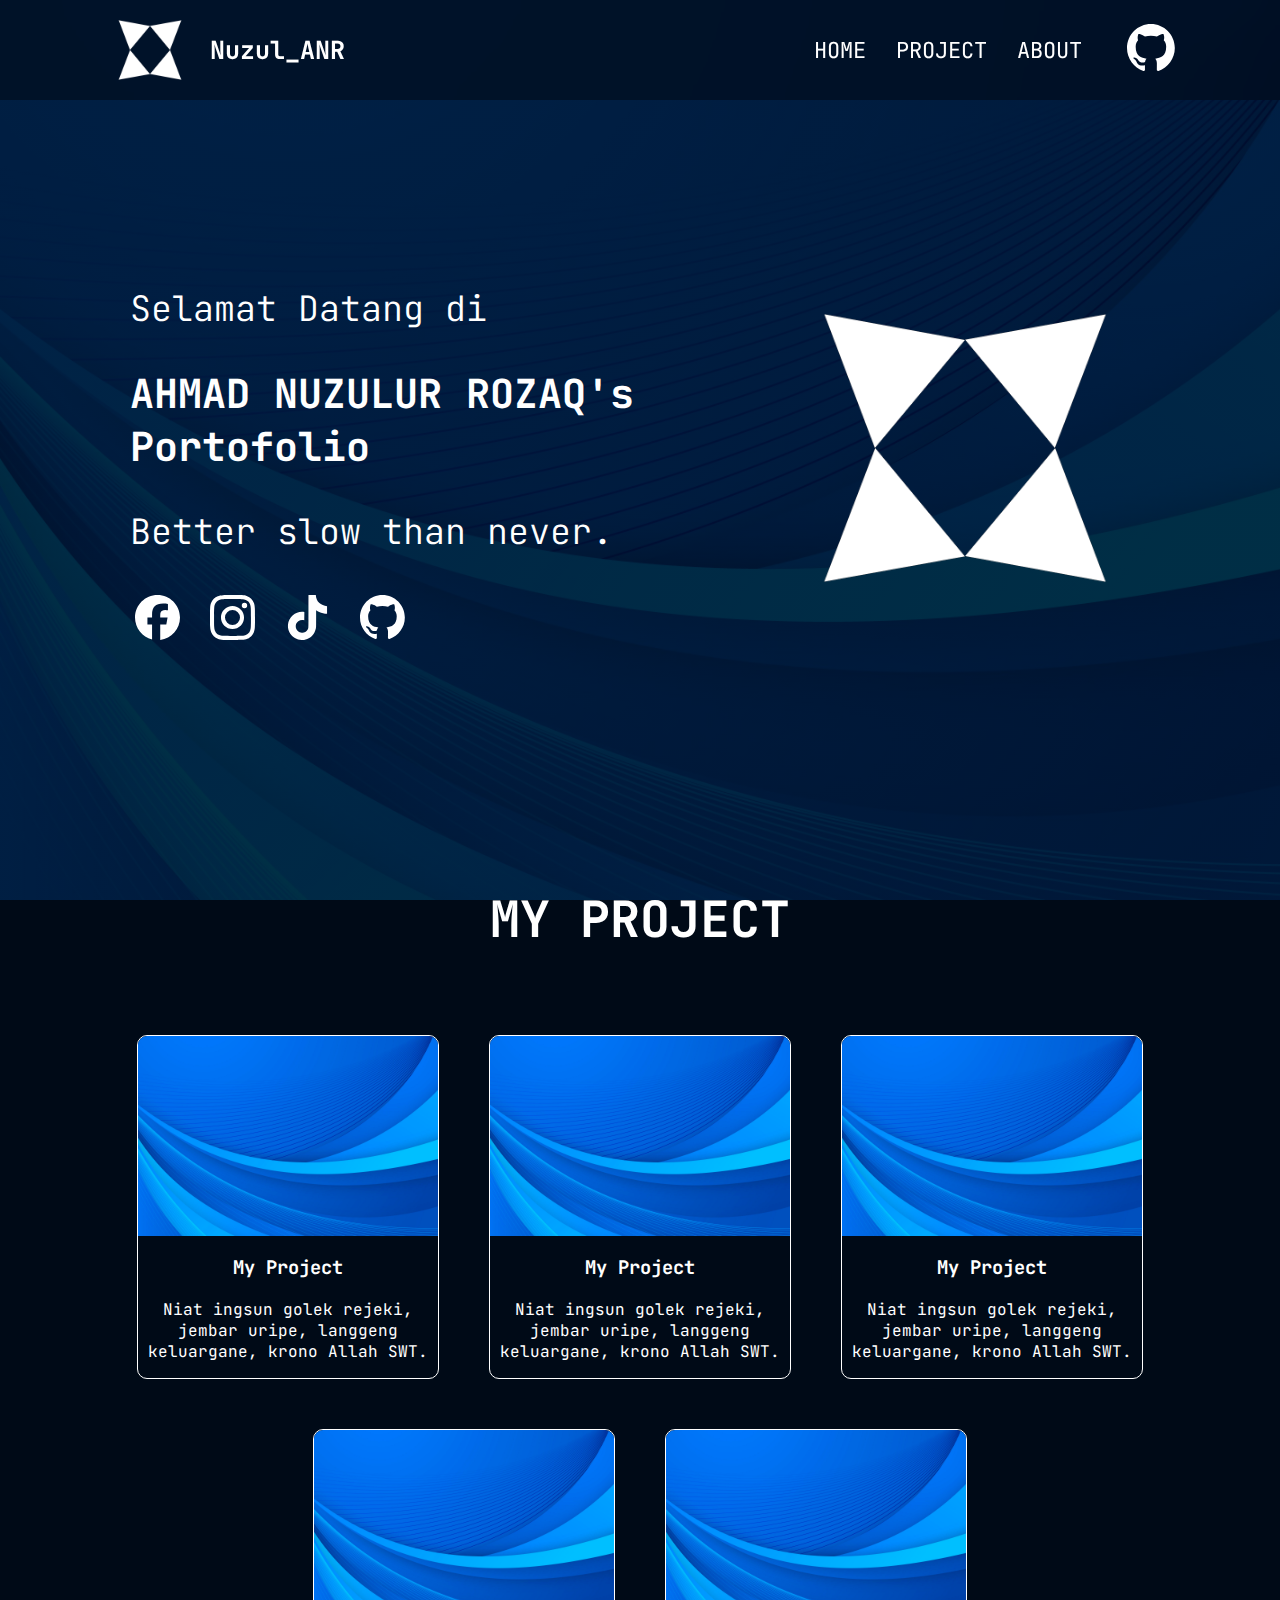
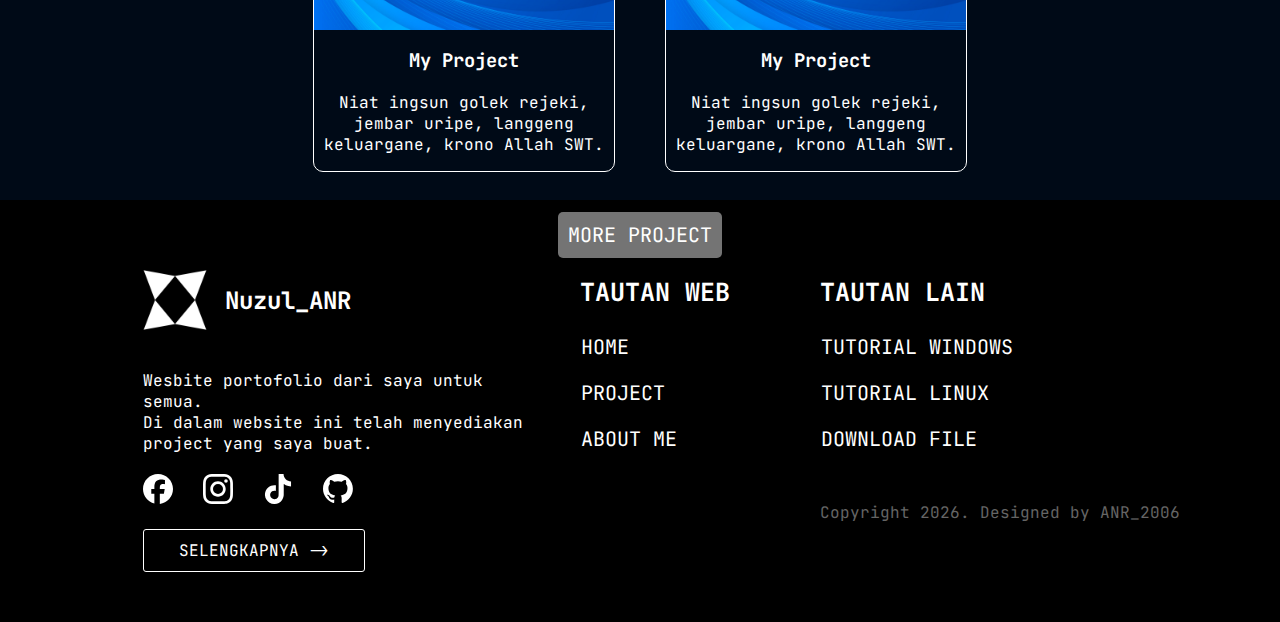
<file: index.html>
<!DOCTYPE html>
<html lang="en">

<head>
    <meta charset="UTF-8">
    <meta name="viewport" content="width=device-width, initial-scale=1.0">
    <title>Nuzul_ANR | Index</title>
    <link rel="stylesheet" href="css/global.css">
    <link rel="stylesheet" href="css/index.css">
</head>

<body>
    <header>
        <div class="logo">
            <img src="img/ANR_Logo.png" alt="ANR_Logo">
            <h2>Nuzul_ANR</h2>
        </div>
        <div id="humbergerMenu">
            <span></span>
            <span></span>
            <span></span>
        </div>
        <nav id="navbarMenu">
            <ul>
                <li><a href="#" title="Halaman Utama">HOME</a></li>
                <li><a href="html/project.html" title="Projek Nuzul">PROJECT</a></li>
                <li><a href="html/aboutme.html" title="Tentang Saya">ABOUT</a></li>
            </ul>
            <a href="https://github.com/AhmadNuzulurRozaq" target="_blank"><img src="img/github-mark-white.svg" alt="Github_Icon" title="Github Nuzul"></a>
        </nav>
    </header>
    <main>
        <section class="welcomeScreen">
            <div class="leftContent">
                <div class="titleScreen">
                    <h3>Selamat Datang di</h3>
                    <h1>AHMAD NUZULUR ROZAQ's Portofolio</h1>
                    <h3>Better slow than never.</h3>
                </div>
                <div class="sosmedIcon1">
                    <a href="#">
                        <img src="img/facebook-white.svg" alt="facebook_icon" title="Facebook Nuzul">
                    </a>
                    <a href="#">
                        <img src="img/instagram-white.svg" alt="instagram_icon" title="Instagram Nuzul">
                    </a>
                    <a href="#">
                        <img src="img/tiktok-white.svg" alt="titok_icon" title="TikTok Nuzul">
                    </a>
                    <a href="#">
                        <img src="img/github-mark-white.svg" alt="github_icon" title="Github Nuzul">
                    </a>
                </div>
            </div>
            <div class="logoANR">
                <img src="img/ANR_Logo.png" alt="ANR_Logo">
            </div>
        </section>
        <section class="contentProject">
            <div class="titleProject">
                <h1>MY PROJECT</h1>
            </div>
            <div class="cardProject">
                <div class="card">
                    <img src="img/bg.jpg" alt="">
                    <div class="cardText">
                        <h3>My Project</h3>
                        <p>Niat ingsun golek rejeki, jembar uripe, langgeng keluargane, krono Allah SWT.</p>
                    </div>
                </div>
                <div class="card">
                    <img src="img/bg.jpg" alt="">
                    <div class="cardText">
                        <h3>My Project</h3>
                        <p>Niat ingsun golek rejeki, jembar uripe, langgeng keluargane, krono Allah SWT.</p>
                    </div>
                </div>
                <div class="card">
                    <img src="img/bg.jpg" alt="">
                    <div class="cardText">
                        <h3>My Project</h3>
                        <p>Niat ingsun golek rejeki, jembar uripe, langgeng keluargane, krono Allah SWT.</p>
                    </div>
                </div>
                <div class="card">
                    <img src="img/bg.jpg" alt="">
                    <div class="cardText">
                        <h3>My Project</h3>
                        <p>Niat ingsun golek rejeki, jembar uripe, langgeng keluargane, krono Allah SWT.</p>
                    </div>
                </div>
                <div class="card">
                    <img src="img/bg.jpg" alt="">
                    <div class="cardText">
                        <h3>My Project</h3>
                        <p>Niat ingsun golek rejeki, jembar uripe, langgeng keluargane, krono Allah SWT.</p>
                    </div>
                </div>
            </div>
            <div class="linkProjectButton">
                <a href="html/project.html">MORE PROJECT</a>
            </div>
        </section>
    </main>
    <footer>
        <div class="leftContent">
            <div class="footerLogo">
                <img src="img/ANR_Logo.png" alt="ANR_Logo">
                <h2>Nuzul_ANR</h2>
            </div>
            <div class="footerText">
                <span>
                    Wesbite portofolio dari saya untuk semua.
                    <br>Di dalam website ini telah menyediakan project yang saya buat.
                </span>
            </div>
            <div class="sosmedIcon2">
                <a href="#">
                    <img src="img/facebook-white.svg" alt="facebook_icon" title="Facebook Nuzul">
                </a>
                <a href="#">
                    <img src="img/instagram-white.svg" alt="instagram_icon" title="Instagram Nuzul">
                </a>
                <a href="#">
                    <img src="img/tiktok-white.svg" alt="titok_icon" title="TikTok Nuzul">
                </a>
                <a href="https://github.com/AhmadNuzulurRozaq" target="_blank">
                    <img src="img/github-mark-white.svg" alt="github_icon" title="Github Nuzul">
                </a>
            </div>
            <div class="moreButton">
                <a href="html/aboutme.html">SELENGKAPNYA -></a>
            </div>
        </div>
        <div class="rightContent">
            <div class="linkFooter1">
                <h3>TAUTAN WEB</h3>
                <ul>
                    <li><a href="#">HOME</a></li>
                    <li><a href="#">PROJECT</a></li>
                    <li><a href="html/aboutme.html">ABOUT ME</a></li>
                </ul>
            </div>
            <div class="linkFooter2">
                <h3>TAUTAN LAIN</h3>
                <ul>
                    <li><a href="#">TUTORIAL WINDOWS</a></li>
                    <li><a href="#">TUTORIAL LINUX</a></li>
                    <li><a href="#">DOWNLOAD FILE</a></li>
                </ul>
                <span>Copyright 2026. Designed by ANR_2006</span>
            </div>
        </div>
    </footer>
</body>
<script src="js/global.js"></script>

</html>
</file>
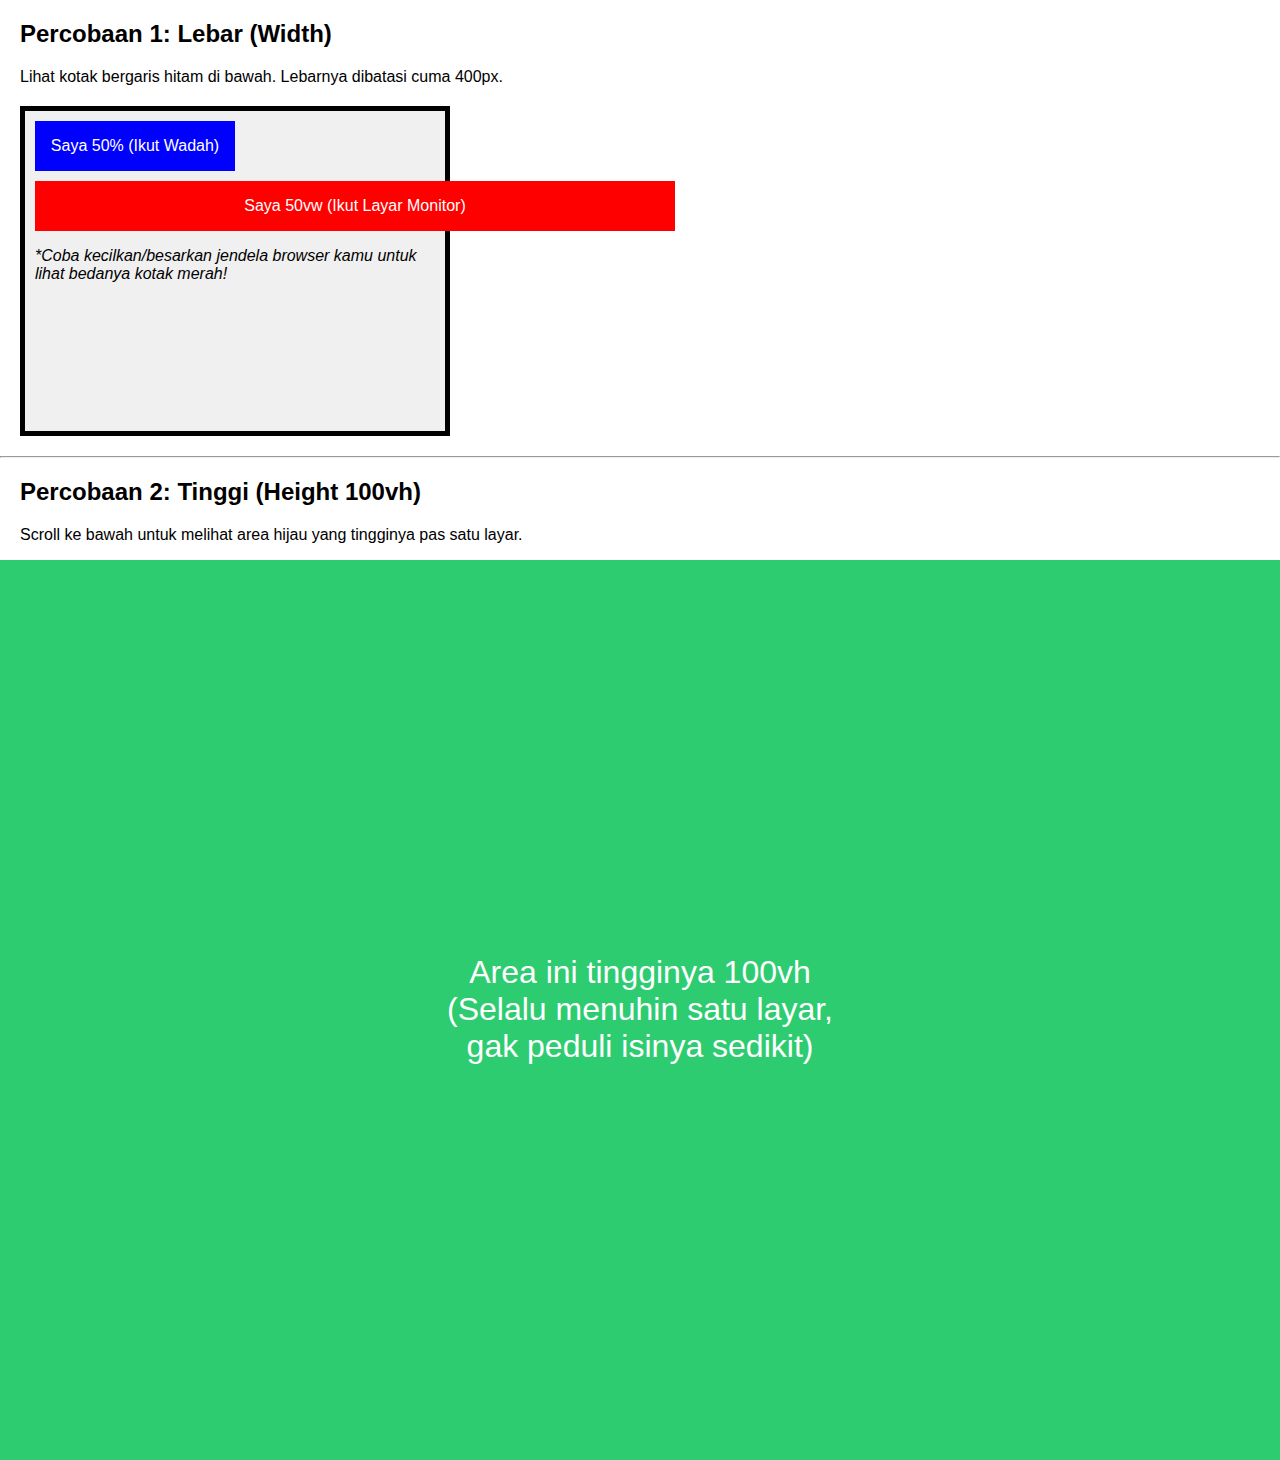
<file: test.html>
<!DOCTYPE html>
<html lang="id">
<head>
    <meta charset="UTF-8">
    <meta name="viewport" content="width=device-width, initial-scale=1.0">
    <title>Latihan Bedanya % dan VW/VH</title>
    <style>
        /* Reset agar tidak ada jarak bawaan browser */
        body { margin: 0; padding: 0; font-family: sans-serif; }

        /* --- 1. SEBUAH WADAH KECIL (PARENT) --- 
           Bayangkan ini sebuah kartu atau kolom kecil di website 
           Lebarnya kita kunci cuma 400px.
        */
        .wadah-sempit {
            width: 400px;
            height: 300px;
            border: 5px solid black; /* Garis hitam tebal biar jelas batasnya */
            margin: 20px;
            padding: 10px;
            background-color: #f0f0f0;
            overflow: visible; /* Biarkan isinya keluar kalau kepanjangan */
        }

        /* --- 2. KOTAK PERSEN (%) --- 
           Sifat: Anak penurut.
           Dia akan mengambil 50% dari lebar WADAH SEMPIT (Bapaknya).
        */
        .kotak-persen {
            width: 50%; 
            height: 50px;
            background-color: blue;
            color: white;
            display: flex; align-items: center; justify-content: center;
            margin-bottom: 10px;
        }

        /* --- 3. KOTAK VIEWPORT (VW) --- 
           Sifat: Anak pembangkang (Cuek).
           Dia tidak peduli wadahnya cuma 400px.
           Dia mengambil 50% dari lebar LAYAR BROWSER/MONITOR kamu.
        */
        .kotak-viewport {
            width: 50vw; 
            height: 50px;
            background-color: red;
            color: white;
            display: flex; align-items: center; justify-content: center;
        }

        /* --- 4. HERO SECTION (VH) --- 
           Contoh penggunaan VH untuk tinggi layar penuh
        */
        .area-full-screen {
            background-color: #2ecc71; /* Warna Hijau */
            height: 100vh; /* 100% Tinggi Layar Monitor */
            width: 100%;
            display: flex; 
            justify-content: center; 
            align-items: center;
            color: white;
            font-size: 2rem;
            text-align: center;
        }

        h2 { padding-left: 20px; }
    </style>
</head>
<body>

    <h2>Percobaan 1: Lebar (Width)</h2>
    <p style="padding-left: 20px;">Lihat kotak bergaris hitam di bawah. Lebarnya dibatasi cuma 400px.</p>

    <div class="wadah-sempit">
        
        <div class="kotak-persen">
            Saya 50% (Ikut Wadah)
        </div>

        <div class="kotak-viewport">
            Saya 50vw (Ikut Layar Monitor)
        </div>

        <p><em>*Coba kecilkan/besarkan jendela browser kamu untuk lihat bedanya kotak merah!</em></p>
    </div>

    <hr>

    <h2>Percobaan 2: Tinggi (Height 100vh)</h2>
    <p style="padding-left: 20px;">Scroll ke bawah untuk melihat area hijau yang tingginya pas satu layar.</p>
    
    <div class="area-full-screen">
        Area ini tingginya 100vh <br>
        (Selalu menuhin satu layar,<br>gak peduli isinya sedikit)
    </div>

</body>
</html>
</file>
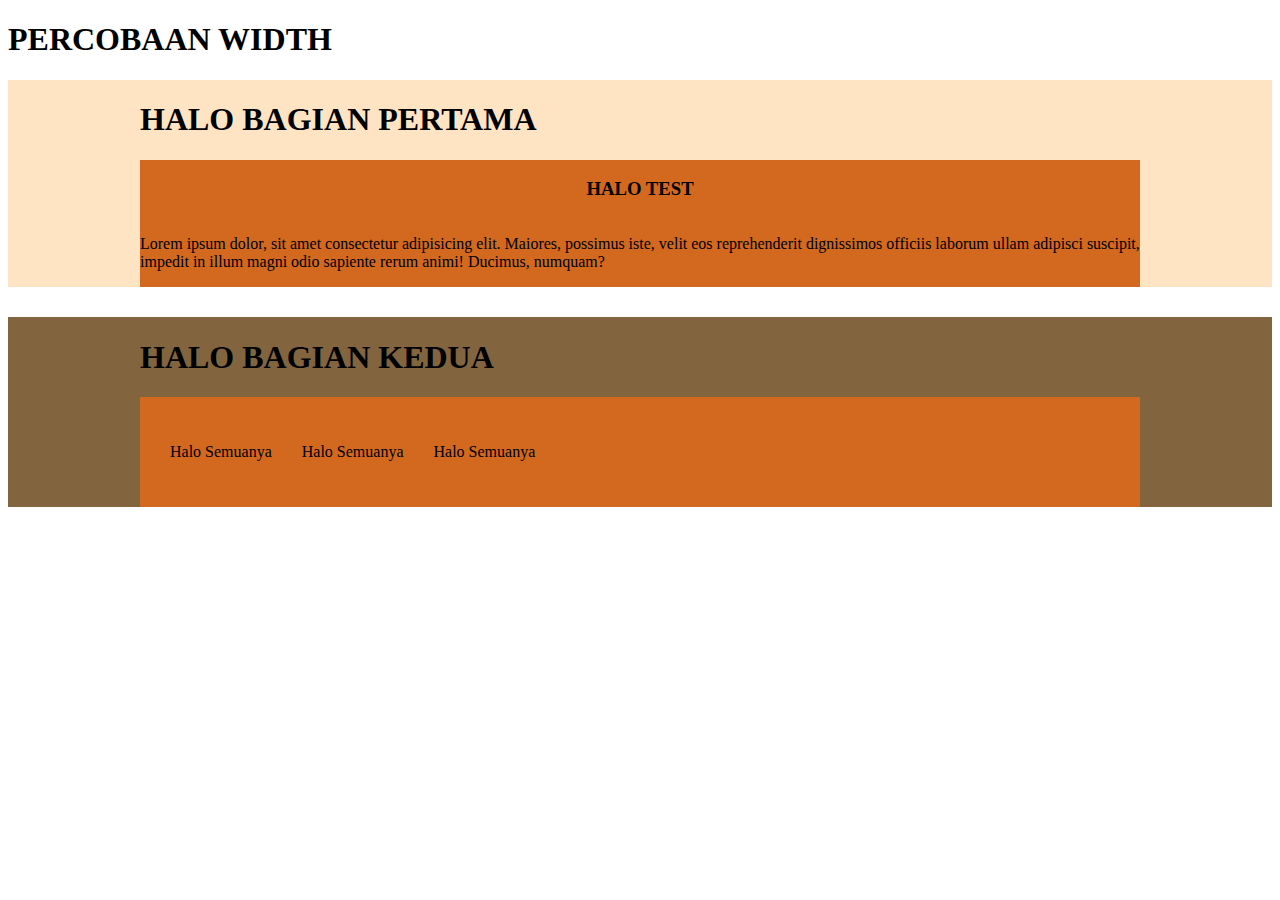
<file: test2.html>
<!DOCTYPE html>
<html lang="en">

<head>
    <meta charset="UTF-8">
    <meta name="viewport" content="width=device-width, initial-scale=1.0">
    <title>Document</title>
    <style>
        main .container1{
            background-color: bisque;
            display: flex;
            justify-content: center;
            align-items: center;
        }

        main .container1 .leftContent{
            width: 100%;
            max-width: 1000px;
        }

        main .container1 .leftContent .cardContent{
            background-color: chocolate;
            display: flex;
            flex-direction: column;
            justify-content: center;
            align-items: center;
        }

        main .container2{
            background-color: rgb(130, 100, 63);
            display: flex;
            justify-content: center;
            align-items: center;
            margin-top: 30px;
        }

        main .container2 .leftContent{
            width: 100%;
            max-width: 1000px;
        }

        main .container2 .leftContent .cardContent{
            background-color: chocolate;
            display: flex;
            gap: 30px;
            padding: 30px;
        }
    </style>
</head>

<body>
    <h1>PERCOBAAN WIDTH</h1>
    <main>
        <section class="container1">
            <div class="leftContent">
                <div class="title">
                    <h1>HALO BAGIAN PERTAMA</h1>
                </div>
                <div class="cardContent">
                    <h3>HALO TEST</h3>
                    <p>Lorem ipsum dolor, sit amet consectetur adipisicing elit. Maiores, possimus iste, velit eos reprehenderit dignissimos officiis laborum ullam adipisci suscipit, impedit in illum magni odio sapiente rerum animi! Ducimus, numquam?</p>
                </div>
            </div>
        </section>
        <section class="container2">
            <div class="leftContent">
                <div class="title">
                    <h1>HALO BAGIAN KEDUA</h1>
                </div>
                <div class="cardContent">
                    <div class="card">
                        <p>Halo Semuanya</p>
                    </div>
                    <div class="card">
                        <p>Halo Semuanya</p>
                    </div>
                    <div class="card">
                        <p>Halo Semuanya</p>
                    </div>
                </div>
            </div>
        </section>
    </main>
</body>

</html>
</file>
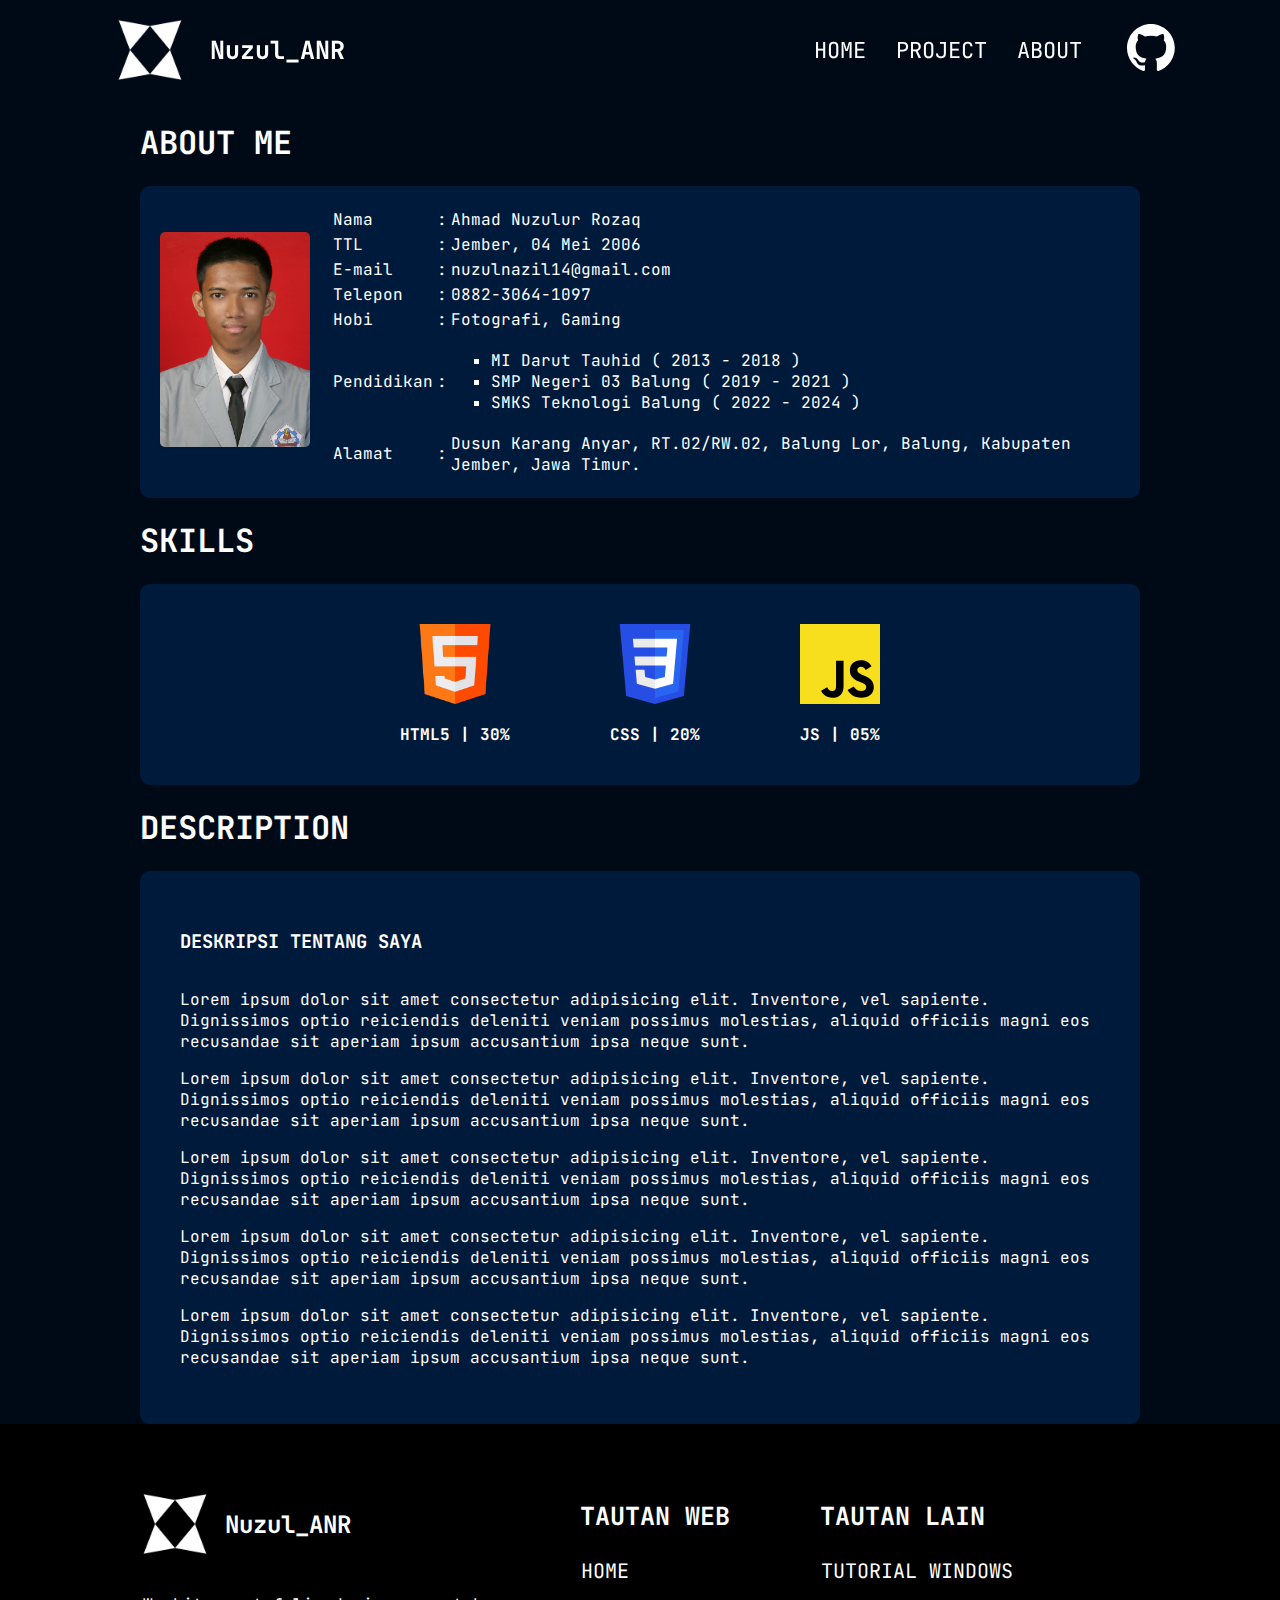
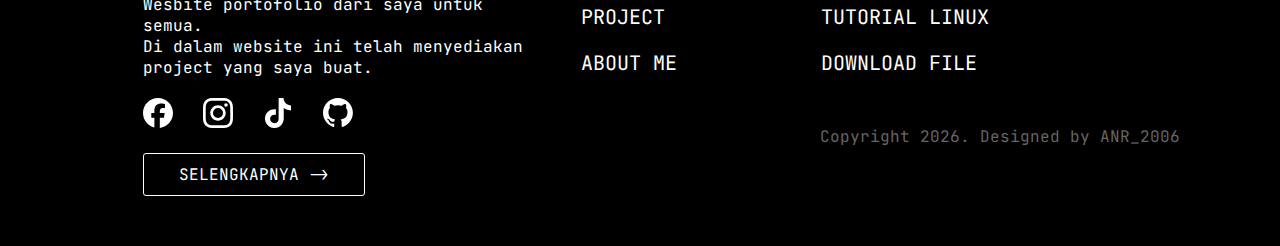
<file: html/aboutme.html>
<!DOCTYPE html>
<html lang="en">

<head>
    <meta charset="UTF-8">
    <meta name="viewport" content="width=device-width, initial-scale=1.0">
    <title>Nuzul_ANR | About Me</title>
    <link rel="stylesheet" href="../css/global.css">
    <link rel="stylesheet" href="../css/aboutme.css">
</head>

<body>
    <header>
        <div class="logo">
            <img src="../img/ANR_Logo.png" alt="ANR_Logo">
            <h2>Nuzul_ANR</h2>
        </div>
        <div id="humbergerMenu">
            <span></span>
            <span></span>
            <span></span>
        </div>
        <nav id="navbarMenu">
            <ul>
                <li><a href="/index.html" title="Halaman Utama">HOME</a></li>
                <li><a href="../html/project.html" title="Projek Nuzul">PROJECT</a></li>
                <li><a href="../html/aboutme.html" title="Tentang Saya">ABOUT</a></li>
            </ul>
            <a href="https://github.com/AhmadNuzulurRozaq" target="_blank"><img src="../img/github-mark-white.svg"
                    alt="Github_Icon" title="Github Nuzul"></a>
        </nav>
    </header>
    <main>
        <section class="myProfile">
            <div class="containerTitle1">
                <div class="profileTitle">
                    <h1>ABOUT ME</h1>
                </div>
                <div class="profileSquare">
                    <div class="myPhoto">
                        <img src="../img/myPhoto.jpg" alt="AHMAD NUZULUR ROZAQ">
                    </div>
                    <div class="personalIdentity">
                        <table>
                            <tr>
                                <td>Nama</td>
                                <td>:</td>
                                <td>Ahmad Nuzulur Rozaq</td>
                            </tr>
                            <tr>
                                <td>TTL</td>
                                <td>:</td>
                                <td>Jember, 04 Mei 2006</td>
                            </tr>
                            <tr>
                                <td>E-mail</td>
                                <td>:</td>
                                <td>nuzulnazil14@gmail.com</td>
                            </tr>
                            <tr>
                                <td>Telepon</td>
                                <td>:</td>
                                <td>0882-3064-1097</td>
                            </tr>
                            <tr>
                                <td>Hobi</td>
                                <td>:</td>
                                <td>Fotografi, Gaming</td>
                            </tr>
                            <tr>
                                <td>Pendidikan</td>
                                <td>:</td>
                                <td>
                                    <ul>
                                        <li>MI Darut Tauhid ( 2013 - 2018 )</li>
                                        <li>SMP Negeri 03 Balung ( 2019 - 2021 )</li>
                                        <li>SMKS Teknologi Balung ( 2022 - 2024 )</li>
                                    </ul>
                                </td>
                            </tr>
                            <tr>
                                <td>Alamat</td>
                                <td>:</td>
                                <td>
                                    Dusun Karang Anyar, RT.02/RW.02, Balung Lor, Balung, Kabupaten Jember, Jawa Timur.
                                </td>
                            </tr>
                        </table>
                    </div>
                </div>
            </div>
        </section>
        <section class="mySkills">
            <div class="containerTitle2">
                <div class="skillsTitle">
                    <h1>SKILLS</h1>
                </div>
                <div class="skillsSquare">
                    <div class="logoCard">
                        <img src="../img/html.png" alt="HTML_Logo">
                        <div class="textLogo">
                            <span>HTML5 | 30%</span>
                        </div>
                    </div>
                    <div class="logoCard">
                        <img src="../img/CSS3_logo.svg" alt="CSS_Logo">
                        <div class="textLogo">
                            <span>CSS | 20%</span>
                        </div>
                    </div>
                    <div class="logoCard">
                        <img src="../img/Unofficial_JavaScript_logo_2.svg" alt="JavaScript_Logo">
                        <div class="textLogo">
                            <span>JS | 05%</span>
                        </div>
                    </div>

                </div>
            </div>
        </section>
        <section class="myDescription">
            <div class="containerTitle3">
                <h1>DESCRIPTION</h1>
                <div class="descriptionSquare">
                    <div class="desTitle">
                        <h3>DESKRIPSI TENTANG SAYA</h3>
                    </div>
                    <div class="description">
                        <p>Lorem ipsum dolor sit amet consectetur adipisicing elit. Inventore, vel sapiente. Dignissimos
                            optio reiciendis deleniti veniam possimus molestias, aliquid officiis magni eos recusandae
                            sit aperiam ipsum accusantium ipsa neque sunt.</p>
                        <p>Lorem ipsum dolor sit amet consectetur adipisicing elit. Inventore, vel sapiente. Dignissimos
                            optio reiciendis deleniti veniam possimus molestias, aliquid officiis magni eos recusandae
                            sit aperiam ipsum accusantium ipsa neque sunt.</p>
                        <p>Lorem ipsum dolor sit amet consectetur adipisicing elit. Inventore, vel sapiente. Dignissimos
                            optio reiciendis deleniti veniam possimus molestias, aliquid officiis magni eos recusandae
                            sit aperiam ipsum accusantium ipsa neque sunt.</p>
                        <p>Lorem ipsum dolor sit amet consectetur adipisicing elit. Inventore, vel sapiente. Dignissimos
                            optio reiciendis deleniti veniam possimus molestias, aliquid officiis magni eos recusandae
                            sit aperiam ipsum accusantium ipsa neque sunt.</p>
                        <p>Lorem ipsum dolor sit amet consectetur adipisicing elit. Inventore, vel sapiente. Dignissimos
                            optio reiciendis deleniti veniam possimus molestias, aliquid officiis magni eos recusandae
                            sit aperiam ipsum accusantium ipsa neque sunt.</p>
                    </div>
                </div>
            </div>
        </section>
    </main>
    <footer>
        <div class="leftContent">
            <div class="footerLogo">
                <img src="../img/ANR_Logo.png" alt="ANR_Logo">
                <h2>Nuzul_ANR</h2>
            </div>
            <div class="footerText">
                <span>
                    Wesbite portofolio dari saya untuk semua.
                    <br>Di dalam website ini telah menyediakan project yang saya buat.
                </span>
            </div>
            <div class="sosmedIcon2">
                <a href="#">
                    <img src="../img/facebook-white.svg" alt="facebook_icon" title="Facebook Nuzul">
                </a>
                <a href="#">
                    <img src="../img/instagram-white.svg" alt="instagram_icon" title="Instagram Nuzul">
                </a>
                <a href="#">
                    <img src="../img/tiktok-white.svg" alt="titok_icon" title="TikTok Nuzul">
                </a>
                <a href="https://github.com/AhmadNuzulurRozaq" target="_blank">
                    <img src="../img/github-mark-white.svg" alt="github_icon" title="Github Nuzul">
                </a>
            </div>
            <div class="moreButton">
                <a href="/html/aboutme.html">SELENGKAPNYA -></a>
            </div>
        </div>
        <div class="rightContent">
            <div class="linkFooter1">
                <h3>TAUTAN WEB</h3>
                <ul>
                    <li><a href="../index.html" title="Halaman Utama">HOME</a></li>
                    <li><a href="#" title="Projek Nuzul">PROJECT</a></li>
                    <li><a href="aboutme.html" title="Tentang Saya">ABOUT ME</a></li>
                </ul>
            </div>
            <div class="linkFooter2">
                <h3>TAUTAN LAIN</h3>
                <ul>
                    <li><a href="#" title="Tutorial Windows">TUTORIAL WINDOWS</a></li>
                    <li><a href="#" title="Tutorial Linux">TUTORIAL LINUX</a></li>
                    <li><a href="#" title="Kumpulan File Penting">DOWNLOAD FILE</a></li>
                </ul>
                <span>Copyright 2026. Designed by ANR_2006</span>
            </div>
        </div>
    </footer>
</body>

</html>
</file>
<file: css/global.css>
@import url('https://fonts.googleapis.com/css2?family=JetBrains+Mono:ital,wght@0,100..800;1,100..800&display=swap');

body {
    margin: 0;
    padding: 0;
    background-color: #000a17;
    font-family: 'Jetbrains Mono', monospace;
}

header {
    color: white;
    display: flex;
    justify-content: space-between;
    background-color: rgba(0, 10, 23, 0.6);
    backdrop-filter: blur(10px);
    position: fixed;
    top: 0;
    left: 0;
    width: 100%;
    z-index: 999;
}

header .logo {
    display: flex;
    justify-content: center;
    align-items: center;
    gap: 10px;
    margin-left: 100px;
}

header .logo h2 {
    font-size: 25px;
}

header .logo img {
    width: 100px;
    height: 100px;

}

header #humbergerMenu {
    display: none;
    flex-direction: column;
    cursor: pointer;
    gap: 5px;
}

header #humbergerMenu span {
    width: 25px;
    height: 3px;
    background-color: white;
    border-radius: 5px;
    transition: all 0.3s ease-in-out;
    transform-origin: center;
}

header #navbarMenu {
    display: flex;
    justify-content: center;
    align-items: center;
    gap: 30px;
    margin-right: 100px;
}

header #navbarMenu ul {
    display: flex;
    list-style-type: none;
    gap: 10px;
}

header #navbarMenu a {

    transition: 0.3s;
}

header #navbarMenu a:hover {
    border-radius: 10px;
}

header #navbarMenu a img {
    width: 48.4px;
    cursor: pointer;
    padding: 5px;
    transition: 0.1s;
}

header #navbarMenu a img:hover {
    transform: scale(1.3);

}

header #navbarMenu ul li a {
    background-color: none;
    border: none;
    color: white;
    font-family: 'Jetbrains Mono', monospace;
    font-size: 22px;
    cursor: pointer;
    padding: 10px;
    transition: 0.3s;
    text-decoration: none;
}

header #navbarMenu ul li a:hover {
    background-color: rgb(255, 255, 255);
    color: black;
    border-radius: 4px;
}

footer {
    display: flex;
    justify-content: space-between;
    color: white;
    background-color: black;
    padding: 50px 100px;
}

footer .leftContent {
    display: flex;
    flex-direction: column;
    gap: 20px;
    margin-left: 25px;
}

footer .leftContent .footerLogo {
    display: flex;
    align-items: center;
}

footer .leftContent .footerLogo img {
    width: 100px;
}

footer .footerText {
    margin-left: 18px;
    width: 400px;
}

footer .leftContent .sosmedIcon2 {
    display: flex;
    gap: 30px;
    margin-left: 18px;
}

footer .leftContent .sosmedIcon2 img {
    width: 30px;
    transition: 0.1s;
}

footer .leftContent .sosmedIcon2 img:hover {
    transform: scale(1.3);
}

footer .leftContent .moreButton {
    border: 1px solid white;
    padding: 10px;
    width: 200px;
    border-radius: 3px;
    text-align: center;
    transition: 0.3s;
    cursor: pointer;
    margin-left: 18px;
}

footer .leftContent .moreButton:hover {
    background-color: white;
}

footer .leftContent .moreButton a {
    text-decoration: none;
    color: white;
}

footer .leftContent .moreButton:hover a {
    color: black;
}

footer .rightContent {
    display: flex;
    gap: 90px;
}

footer .rightContent .linkFooter1 h3 {
    font-size: 25px;
    margin-bottom: 25px;
}

footer .rightContent .linkFooter1 ul {
    display: flex;
    flex-direction: column;
    list-style-type: none;
    gap: 20px;
    padding-left: 1px;
}

footer .rightContent .linkFooter1 ul li a {
    text-decoration: none;
    color: white;
    font-size: 20px;
}

footer .rightContent .linkFooter1 ul li a:hover {
    text-decoration: underline;
}

footer .rightContent .linkFooter2 h3 {
    font-size: 25px;
    margin-bottom: 25px;
}

footer .rightContent .linkFooter2 ul {
    display: flex;
    flex-direction: column;
    list-style-type: none;
    gap: 20px;
    padding-left: 1px;
    margin-bottom: 50px;
}

footer .rightContent .linkFooter2 ul li a {
    text-decoration: none;
    color: white;
    font-size: 20px;
}

footer .rightContent .linkFooter2 ul li a:hover {
    text-decoration: underline;
}

footer .rightContent .linkFooter2 span {
    color: #656565;
}

@media (max-width: 768px) {


    header {
        display: flex;
        justify-content: space-between;
        align-items: center;
    }

    header .logo {
        margin-left: 10px;
    }

    header .logo img {
        width: 50px;
        height: 50px;
    }

    header .logo h2 {
        font-size: 20px;
    }

    header #humbergerMenu {
        display: flex;
        margin-right: 30px;
    }

    header #navbarMenu {
        display: flex;
        flex-direction: column;
        position: absolute;
        top: 60px;
        justify-content: flex-start;
        background-color: #000a17;
        width: 100%;
        text-align: center;
        opacity: 0;
        visibility: hidden;
        transform: translateY(-20px);
        pointer-events: none;
        z-index: -1;
        transition: all 0.4s ease-in-out;
    }

    header #navbarMenu ul {
        display: flex;
        flex-direction: column;
        width: 100%;
        gap: 30px;
        justify-content: center;
        padding: 0;
    }

    header #navbarMenu a img {
        width: 35px;
        margin-bottom: 20px;
    }

    header #navbarMenu.active {
        opacity: 1;
        visibility: visible;
        transform: translateY(0);
        pointer-events: auto;
        z-index: 998;
    }

    header #humbergerMenu.active span:nth-child(1) {
        transform: translateY(8px) rotate(45deg);
    }

    header #humbergerMenu.active span:nth-child(2) {
        opacity: 0;
        transform: scale(0);
    }

    header #humbergerMenu.active span:nth-child(3) {
        transform: translateY(-8px) rotate(-45deg);
    }

    footer {
        display: flex;
        flex-direction: column;
        padding: 0;
        margin: 0;
        justify-content: center;
        align-items: center;
    }

    footer .leftContent {
        margin: 0;
        display: flex;
        align-items: center;
        justify-content: center;
        margin-bottom: 30px;
        gap: 30px;

    }

    footer .leftContent .footerLogo {
        display: flex;
        justify-content: center;
        align-items: center;
        margin-top: 20px;
    }

    footer .leftContent .sosmedIcon2 {
        margin: 0;
        display: flex;
        justify-content: center;
    }

    footer .leftContent .footerText {
        margin: 0;
        text-align: center;
        font-size: 15px;
        width: 400px;
    }

    footer .leftContent .moreButton {
        margin: 0;
        display: flex;
        justify-content: center;
    }

    footer .rightContent {
        display: flex;
        margin: 0;
        flex-direction: column;
        gap: 5px;
        text-align: center;
        padding: 5px 5px 30px 5px;
    }

    footer .rightContent .linkFooter1 h3 {
        font-size: 20px;
        border-bottom: 1px solid white;
        padding-bottom: 10px;
    }

    footer .rightContent .linkFooter1 ul li a {
        font-size: 18px;
    }

    footer .rightContent .linkFooter2 h3 {
        font-size: 20px;
        border-bottom: 1px solid white;
        padding-bottom: 10px;
    }

    footer .rightContent .linkFooter2 ul {
        margin-bottom: 20px;
    }

    footer .rightContent .linkFooter2 ul li a {
        font-size: 18px;
    }

    footer .rightContent .linkFooter2 span {
        font-size: 10px;

    }
}
</file>
<file: css/index.css>
@import url('https://fonts.googleapis.com/css2?family=JetBrains+Mono:ital,wght@0,100..800;1,100..800&display=swap');

main{
    background-color: #000a17;
}

main .welcomeScreen{
    color: white;
    display: flex;
    align-items: center;
    justify-content: space-between;
    height: 100vh;
    background-image: linear-gradient(rgba(0, 10, 23, 0.8), rgba(0, 10, 23, 0.8)), url('../img/bg.jpg');
    background-size: cover;
}

main .welcomeScreen .leftContent{
    display: flex;
    flex-direction: column;
    gap: 0px;
    margin-left: 130px;
}

main .welcomeScreen .leftContent h3{
    font-size: 35px;
    font-weight: 300;
}

main .welcomeScreen .leftContent h1{
    font-size: 40px;
}

main .welcomeScreen .leftContent .sosmedIcon1{
    display: flex;
    gap: 20px;
}

main .welcomeScreen .leftContent .sosmedIcon1 a{
    padding: 5px;
    transition: 0.3s;
    border-radius: 10px;
}

main .welcomeScreen .leftContent .sosmedIcon1 a img{
    width: 45px;
    cursor: pointer;
    transition: 0.1s;
}

main .welcomeScreen .leftContent .sosmedIcon1 a img:hover{
    transform: scale(1.5);
}

main .welcomeScreen .logoANR{
   margin-right: 90px;
}

main .welcomeScreen .logoANR img{
    width: 450px;
}

main .contentProject{
    color: white;
    display: flex;
    flex-direction: column;
    height: 100vh;
    justify-content: center;
    align-items: center;
    gap: 50px;
}

main .contentProject .cardProject{
    display: flex;
    flex-wrap: wrap;
    gap: 50px;
    justify-content: center;
    align-items: center;
}

main .contentProject .titleProject h1{
    font-size: 50px;
}

main .contentProject .cardProject .card{
    border: 1px solid white;
    border-radius: 10px;
    display: flex;
    flex-direction: column;
    justify-content: center;
    text-align: center;
    max-width: 300px;
    overflow: hidden;
    cursor: pointer;
    transition: 0.1s;
}

main .contentProject .cardProject .card:hover{
    transform: scale(1.1);
    box-shadow: 1px 1px 30px white;
}


main .contentProject .cardProject .card img{
    width: 100%;
}

main .contentProject .linkProjectButton a {
    text-decoration: none;
    color: white;
    padding: 10px;
    border-radius: 5px;
    font-size: 20px;
    transition: 0.3s;
    background-color: #747474;
}

main .contentProject .linkProjectButton a:hover{
    background-color: white;
    color: black;
}
</file>
<file: css/aboutme.css>
main {
    height: auto;
    color: white;
    margin-top: 100px;
    overflow-x: hidden;
}

main .myProfile {
    display: flex;
    flex-direction: column;
    justify-content: center;
    align-items: center;
}

main .myProfile .containerTitle1 {
    width: 100%;
    max-width: 1000px;
}

main .myProfile .containerTitle1 .profileSquare {
    background-color: #001a3b;
    display: flex;
    padding: 20px;
    border-radius: 10px;
    justify-content: center;
    align-items: center;
    gap: 20px;
}


main .myProfile .containerTitle1 .profileSquare .personalIdentity table tr td ul {
    list-style-type: square;
}

main .myProfile .containerTitle1 .profileSquare .myPhoto img {
    width: 150px;
    border-radius: 5px;
}

main .mySkills {
    display: flex;
    justify-content: center;
    align-items: center;
}

main .mySkills .skillsSquare {
    display: flex;
    flex-direction: column;
    background-color: #001a3b;
    padding: 40px;
    border-radius: 10px;
}



main .mySkills .containerTitle2 {
    width: 100%;
    max-width: 1000px;
}

main .mySkills .containerTitle2 .skillsSquare {
    display: flex;
    gap: 100px;
    justify-content: center;
    align-items: center;
    flex-direction: row;

}

main .mySkills .containerTitle2 .skillsSquare .logoCard {
    justify-content: center;
    align-items: center;
    display: flex;
    flex-direction: column;
}

main .mySkills .containerTitle2 .skillsSquare .logoCard img {
    width: 80px;
    height: auto;
    margin-bottom: 20px;
}

main .mySkills .containerTitle2 .skillsSquare .logoCard span {
    font-size: 16px;
    font-weight: bold;
}

main .myDescription {
    display: flex;
    justify-content: center;
    align-items: center;
    width: 100%;
}

main .myDescription .containerTitle3 {
    width: 100%;
    max-width: 1000px;
}

main .myDescription .descriptionSquare {
    display: flex;
    flex-direction: column;
    background-color: #001a3b;
    padding: 40px;
    border-radius: 10px;
}

@media (max-width: 768px) {

    main .myProfile .containerTitle1 {
        display: flex;
        flex-direction: column;
        justify-content: center;
        align-items: center;
        padding: 0 20px;
        box-sizing: border-box;
    }

    main .myProfile .containerTitle1 .profileTitle {
        text-align: center;
        justify-content: center;
        align-items: center;
        text-align: center;
    }

    main .myProfile .containerTitle1 .profileSquare {
        display: flex;
        flex-direction: column;
        width: 100%;
        margin: 0;
        box-sizing: border-box;
    }

    main .myProfile .containerTitle1 .profileSquare .personalIdentity {
        font-size: 14px;
        width: 100%;
        overflow-x: hidden;
    }

    main .mySkills{
        width: 100%;
        padding: 0 20px;
        box-sizing: border-box;
    }

    main .mySkills .containerTitle2 {
        display: flex;
        flex-direction: column;
        justify-content: center;
        align-items: center;
        width: 100%;
        box-sizing: border-box;
    }

    main .mySkills .containerTitle2 .skillsSquare {
        display: flex;
        gap: 50px;
        justify-content: center;
        align-items: center;
        flex-wrap: wrap;
        width: 100%;
        padding: 20px;
        box-sizing: border-box;

    }

    main .mySkills .containerTitle2 .skillsSquare .logoCard {
        justify-content: center;
        align-items: center;
        display: flex;
        flex-direction: column;
    }

    main .mySkills .containerTitle2 .skillsSquare .logoCard img {
        width: 50px;
        height: auto;
        margin-bottom: 20px;
    }

    main .mySkills .containerTitle2 .skillsSquare .logoCard span {
        font-size: 12px;
        font-weight: bold;
    }

    main .myDescription {
        width: 100%;
        padding: 0 20px;
        box-sizing: border-box;
    }

    main .myDescription .containerTitle3 {
        display: flex;
        flex-direction: column;
        justify-content: center;
        align-items: center;
        width: 100%;
    }

    main .myDescription .descriptionSquare {
        width: 100%;
        display: flex;
        flex-direction: column;
        box-sizing: border-box;
    }
}
</file>
